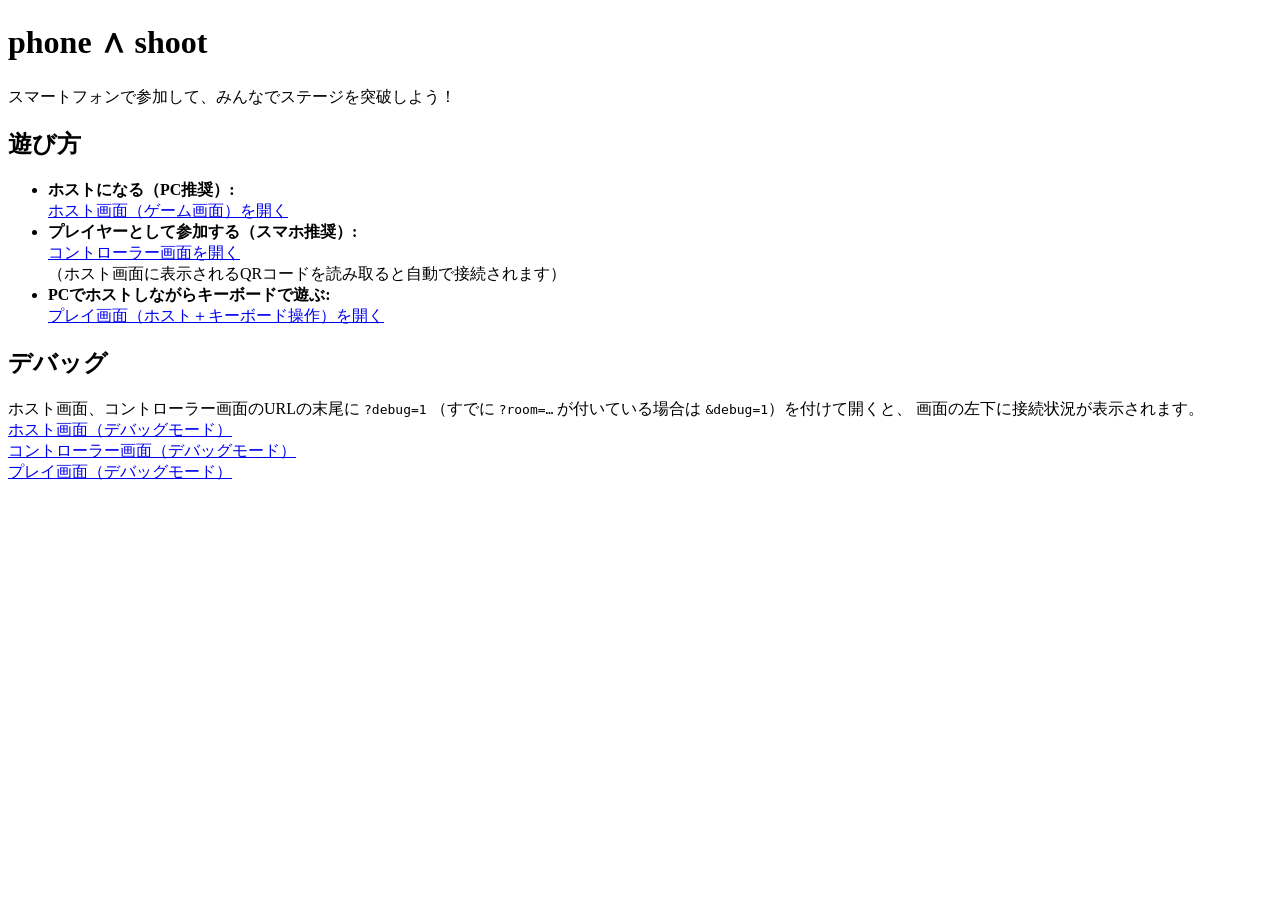
<file: index.html>
<!DOCTYPE html>
<html lang="ja">
<head>
    <meta charset="UTF-8">
    <meta name="viewport" content="width=device-width, initial-scale=1.0">
    <title>phone ∧ shoot - トップページ</title>
</head>
<body>
    <h1>phone ∧ shoot</h1>
    <p>スマートフォンで参加して、みんなでステージを突破しよう！</p>
    
    <h2>遊び方</h2>
    <ul>
        <li>
            <strong>ホストになる（PC推奨）:</strong><br>
            <a href="./host/">ホスト画面（ゲーム画面）を開く</a>
        </li>
        <li>
            <strong>プレイヤーとして参加する（スマホ推奨）:</strong><br>
            <a href="./client/">コントローラー画面を開く</a><br>
            （ホスト画面に表示されるQRコードを読み取ると自動で接続されます）
        </li>
        <li>
            <strong>PCでホストしながらキーボードで遊ぶ:</strong><br>
            <a href="./play/">プレイ画面（ホスト＋キーボード操作）を開く</a>
        </li>
    </ul>

    <h2>デバッグ</h2>
    <p>
        ホスト画面、コントローラー画面のURLの末尾に <code>?debug=1</code>
        （すでに <code>?room=…</code> が付いている場合は <code>&amp;debug=1</code>）を付けて開くと、
        画面の左下に接続状況が表示されます。
        <br>
        <a href="./host/?debug=1">ホスト画面（デバッグモード）</a><br>
        <a href="./client/?debug=1">コントローラー画面（デバッグモード）</a><br>
        <a href="./play/?debug=1">プレイ画面（デバッグモード）</a><br>
    </p>
</body>
</html>
</file>
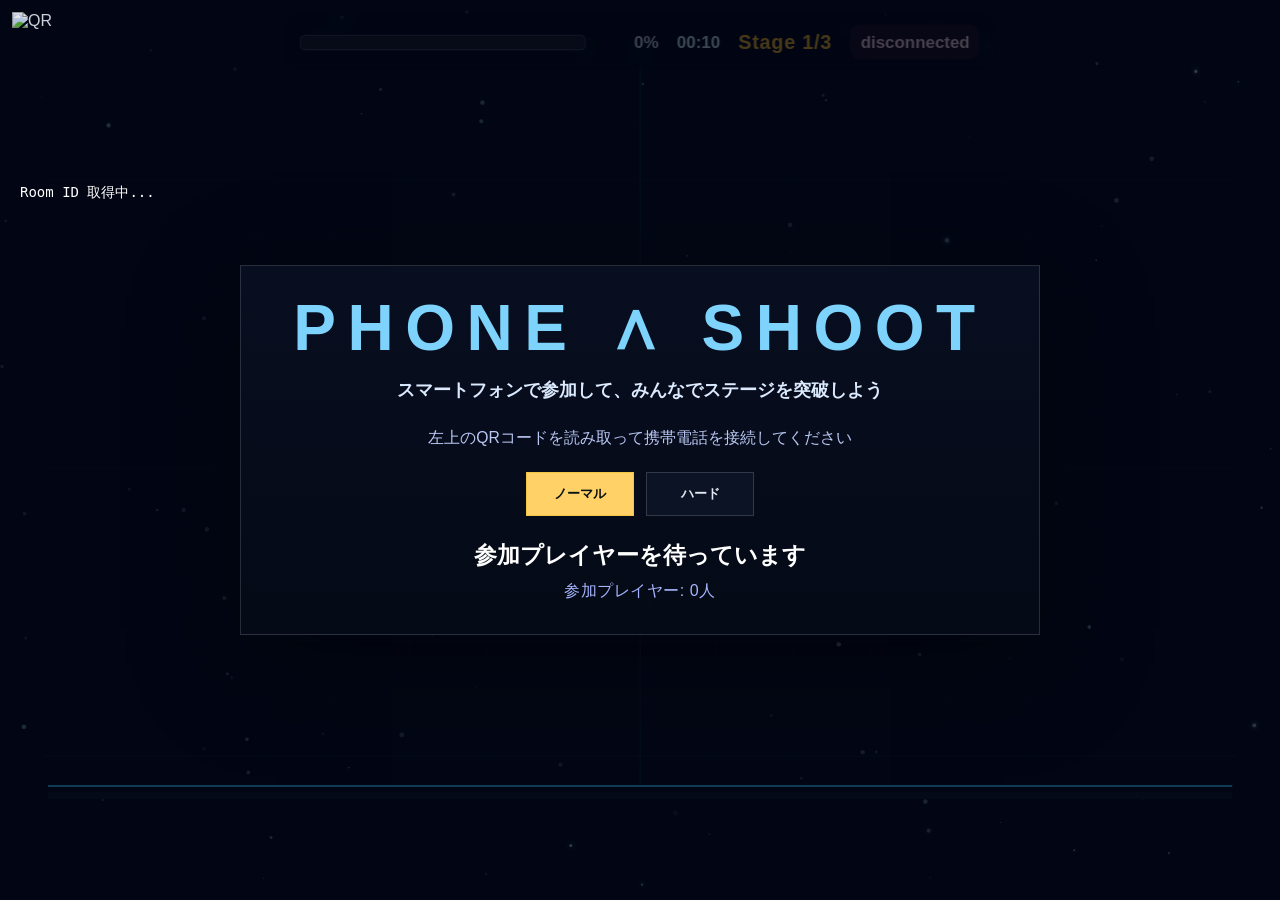
<file: host/index.html>
<!DOCTYPE html>
<html lang="ja">
    <head>
        <meta charset="UTF-8" />
        <meta name="viewport" content="width=device-width, initial-scale=1.0" />
        <title>Viewer of "phone ∧ shoot"</title>
        
        <link rel="icon" href="../favicon.ico" />
      <script type="module" crossorigin src="../assets/host-DwiJlJHi.js"></script>
      <link rel="modulepreload" crossorigin href="../assets/iceServers-D39nuUGd.js">
      <link rel="modulepreload" crossorigin href="../assets/NetworkAdapter-BUQDcdPK.js">
      <link rel="stylesheet" crossorigin href="../assets/host-CDVyMefz.css">
    </head>
    <body>
        <div class="frame">
            <div class="stage-wrapper">
                <canvas id="stage"></canvas>
                <div class="overlay-qr">
                    <img id="qr-overlay" alt="QR" />
                </div>
                <div id="room-id-display" style="position: absolute; left: 12px; top: 180px; color: white; padding: 4px 8px; font-size: 14px; border-radius: 4px; z-index: 50; user-select: all; font-family: monospace; white-space: nowrap;">Room ID 取得中...</div>

                <div class="overlay-top">
                    <div class="overlay-score">
                        <div class="gauge-track"><div id="overlay-score-fill" class="gauge-fill"></div></div>
                        <div id="overlay-score-text" class="gauge-label">0%</div>
                    </div>
                    <div id="overlay-time" class="overlay-time">00:00</div>
                    <div id="overlay-stage" class="overlay-stage">Stage 1/3</div>
                    <div id="overlay-status" class="overlay-status disconnected">disconnected</div>
                </div>

                <div class="overlay-stage-transition" id="overlay-stage-transition" aria-live="polite">
                    <div class="stage-transition-text" id="stage-transition-text">次のステージに進みます</div>
                </div>

                <div class="overlay-title show" id="title-overlay" aria-live="polite">
                    <div class="title-card">
                        <div class="title-hero">phone ∧ shoot</div>
                        <div class="title-subtitle">スマートフォンで参加して、みんなでステージを突破しよう</div>
                        <div class="title-instruction">左上のQRコードを読み取って携帯電話を接続してください</div>
                        <div class="title-difficulty" id="title-difficulty">
                            <button id="title-difficulty-normal" class="difficulty-button active" type="button">ノーマル</button>
                            <button id="title-difficulty-hard" class="difficulty-button" type="button">ハード</button>
                        </div>
                        <div class="title-countdown" id="title-countdown">参加プレイヤーを待っています</div>
                        <div class="title-players" id="title-players">参加プレイヤー: 0人</div>
                    </div>
                </div>
                <div class="overlay-notice" id="return-notice" aria-live="polite">
                    <div class="notice-card">
                        <div class="notice-title">タイトルに戻ります</div>
                        <div class="notice-text">プレイヤーがいなくなったため、まもなくタイトル画面へ戻ります</div>
                        <div class="notice-countdown"><span id="return-notice-seconds">10</span> 秒</div>
                    </div>
                </div>
                <div class="overlay-bottom" id="overlay-bottom"></div>
                <div class="overlay-clear" id="overlay-clear" aria-live="polite">
                    <div class="overlay-clear-card">
                        <div class="clear-title">STAGE CLEAR</div>
                        <div class="clear-subtitle">全員でクリア！</div>
                        <div class="clear-detail">
                            <span id="overlay-clear-score">0 / 100</span>
                            <span class="clear-divider">-</span>
                            <span id="overlay-clear-time">00:00</span>
                        </div>
                        <div class="clear-bonus" id="overlay-clear-bonus"></div>
                        <div class="clear-results" id="overlay-clear-results"></div>
                    </div>
                </div>
                <div class="overlay-clear" id="overlay-gameover" aria-live="polite" style="display:none;">
                    <div class="overlay-clear-card" style="border-color: rgba(239, 68, 68, 0.4); background: rgba(15, 23, 42, 0.95);">
                        <div class="clear-title" style="color: #ef4444; text-shadow: 0 0 20px rgba(239, 68, 68, 0.4);">TIME UP</div>
                        <div class="clear-subtitle">GAME OVER</div>
                        <div class="clear-results" id="overlay-gameover-results"></div>
                    </div>
                </div>
            </div>
        </div>
        <script src="../asset/scripts/sprites.js"></script>
    </body>
</html>
</file>
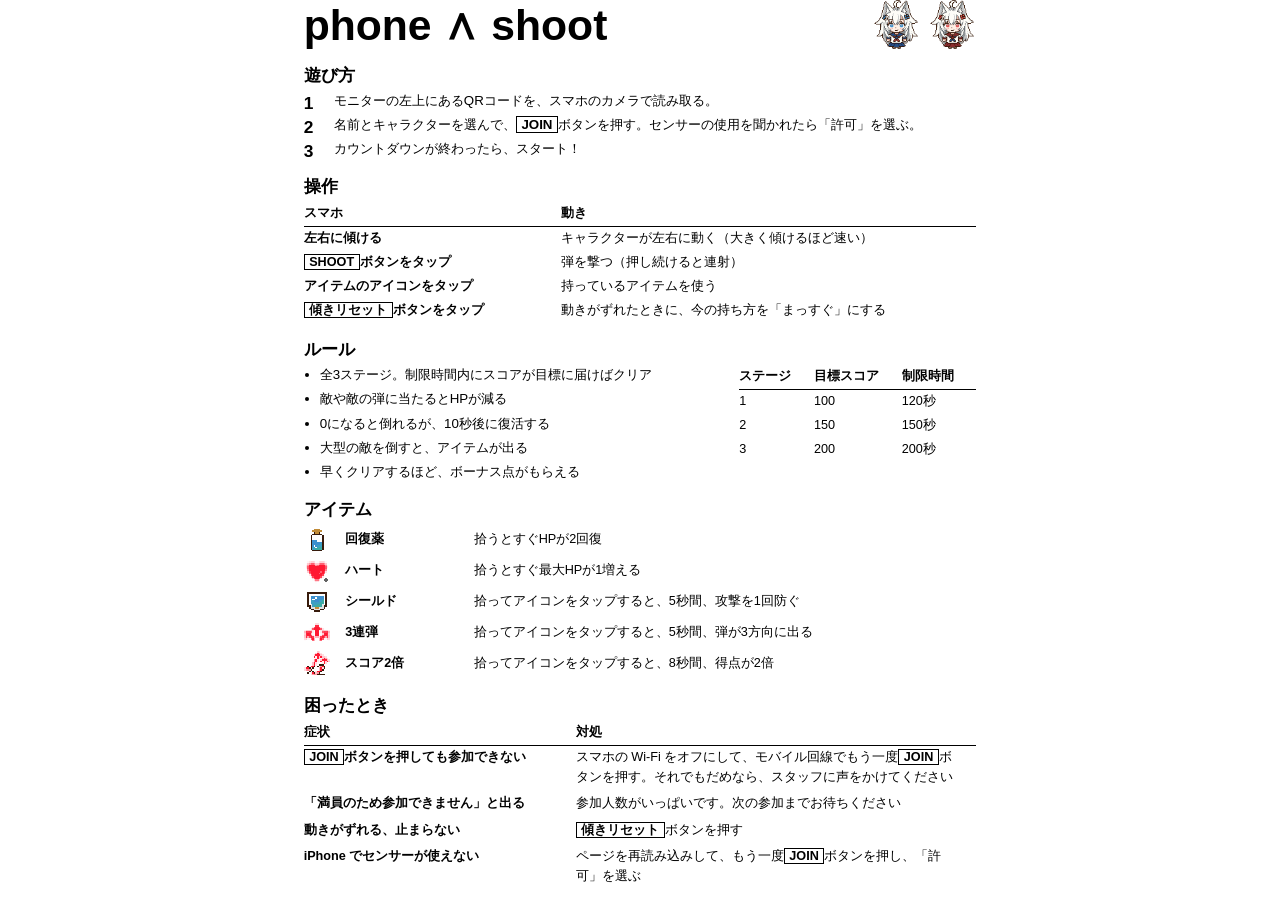
<file: guide.html>
<!DOCTYPE html>
<html lang="ja">
<head>
<meta charset="UTF-8">
<title>phone ∧ shoot</title>
<style>
  @page { size: A4 portrait; margin: 12mm 16mm; }

  html { background: #fff; }

  body {
    margin: 0 auto;
    width: 178mm;
    color: #000;
    font-family: "BIZ UDPGothic", "Hiragino Sans", "Yu Gothic UI", Meiryo, sans-serif;
    font-size: 10pt;
    line-height: 1.55;
  }

  /* 題名とキャラクター */
  .head { display: flex; align-items: flex-end; justify-content: space-between; margin-bottom: 4mm; }
  h1 { margin: 0; font-size: 32pt; line-height: 1.1; }
  h1 small { display: block; margin-bottom: 1mm; font-size: 12pt; font-weight: 400; }
  .guide-chars { display: flex; gap: 2mm; }
  .guide-chars img { width: 13mm; height: 13mm; display: block; }

  .lead { margin: 0 0 2mm; font-size: 11pt; }

  h2 { margin: 4mm 0 1mm; font-size: 13pt; line-height: 1.3; }

  /* 画面に出てくるボタン名 */
  .ui { padding: 0 1.2mm; border: 0.3mm solid #000; font-weight: 700; white-space: nowrap; }

  /* 手順 */
  ol { margin: 0; padding: 0; list-style: none; counter-reset: step; }
  ol li { position: relative; padding-left: 8mm; counter-increment: step; }
  ol li + li { margin-top: 1mm; }
  ol li::before {
    content: counter(step);
    position: absolute;
    left: 0;
    top: 0;
    font-size: 13pt;
    font-weight: 700;
    line-height: 1.45;
  }

  ul { margin: 0; padding-left: 1.2em; }
  li { text-wrap: pretty; }
  ul li + li { margin-top: 1mm; }

  table { border-collapse: collapse; font-size: 9.5pt; }
  th, td { padding: 0.6mm 6mm 0.6mm 0; text-align: left; vertical-align: middle; }
  th { font-weight: 700; border-bottom: 0.3mm solid #000; white-space: nowrap; }

  .ops { width: 100%; }
  .ops td:first-child { width: 62mm; font-weight: 700; }

  .rules { display: flex; gap: 10mm; align-items: flex-start; }
  .rules ul { flex: 1; }

  .items { width: 100%; }
  .items img { width: 7mm; height: 7mm; display: block; image-rendering: pixelated; }
  .items td.img { width: 9mm; padding-right: 2mm; }
  .items td.name { width: 28mm; font-weight: 700; white-space: nowrap; }

  .trouble { width: 100%; }
  .trouble td { padding-bottom: 1.2mm; vertical-align: top; }
  .trouble td:first-child { width: 66mm; font-weight: 700; }

  h2, table, ul, ol { break-inside: avoid; }
</style>
</head>
<body>
  <div class="head">
    <h1>phone ∧ shoot</h1>
    <div class="guide-chars">
      <img src="./asset/images/character-1.png" alt="">
      <img src="./asset/images/character-2.png" alt="">
    </div>
  </div>

  <h2>遊び方</h2>
  <ol>
    <li>モニターの左上にあるQRコードを、スマホのカメラで読み取る。</li>
    <li>名前とキャラクターを選んで、<span class="ui">JOIN</span>ボタンを押す。センサーの使用を聞かれたら「許可」を選ぶ。</li>
    <li>カウントダウンが終わったら、スタート！</li>
  </ol>

  <h2>操作</h2>
  <table class="ops">
    <tr><th>スマホ</th><th>動き</th></tr>
    <tr><td>左右に傾ける</td><td>キャラクターが左右に動く（大きく傾けるほど速い）</td></tr>
    <tr><td><span class="ui">SHOOT</span>ボタンをタップ</td><td>弾を撃つ（押し続けると連射）</td></tr>
    <tr><td>アイテムのアイコンをタップ</td><td>持っているアイテムを使う</td></tr>
    <tr><td><span class="ui">傾きリセット</span>ボタンをタップ</td><td>動きがずれたときに、今の持ち方を「まっすぐ」にする</td></tr>
  </table>

  <h2>ルール</h2>
  <div class="rules">
    <ul>
      <li>全3ステージ。制限時間内にスコアが目標に届けばクリア</li>
      <li>敵や敵の弾に当たるとHPが減る</li>
      <li>0になると倒れるが、10秒後に復活する</li>
      <li>大型の敵を倒すと、アイテムが出る</li>
      <li>早くクリアするほど、ボーナス点がもらえる</li>
    </ul>
    <table>
      <tr><th>ステージ</th><th>目標スコア</th><th>制限時間</th></tr>
      <tr><td>1</td><td>100</td><td>120秒</td></tr>
      <tr><td>2</td><td>150</td><td>150秒</td></tr>
      <tr><td>3</td><td>200</td><td>200秒</td></tr>
    </table>
  </div>

  <h2>アイテム</h2>
  <table class="items">
    <!-- <tr><th colspan="2">アイテム</th><th>効果</th><th>備考</th></tr> -->
    <tr><td class="img"><img src="./asset/images/health_potion.png" alt=""></td><td class="name">回復薬</td><td>拾うとすぐHPが2回復</td></tr>
    <tr><td class="img"><img src="./asset/images/heart_increase.png" alt=""></td><td class="name">ハート</td><td>拾うとすぐ最大HPが1増える</td></tr>
    <tr><td class="img"><img src="./asset/images/shield.png" alt=""></td><td class="name">シールド</td><td>拾ってアイコンをタップすると、5秒間、攻撃を1回防ぐ</td></tr>
    <tr><td class="img"><img src="./asset/images/triple_shot.png" alt=""></td><td class="name">3連弾</td><td>拾ってアイコンをタップすると、5秒間、弾が3方向に出る</td></tr>
    <tr><td class="img"><img src="./asset/images/score_up.png" alt=""></td><td class="name">スコア2倍</td><td>拾ってアイコンをタップすると、8秒間、得点が2倍</td></tr>
  </table>

  <h2>困ったとき</h2>
  <table class="trouble">
    <tr><th>症状</th><th>対処</th></tr>
    <tr><td><span class="ui">JOIN</span>ボタンを押しても参加できない</td><td>スマホの Wi-Fi をオフにして、モバイル回線でもう一度<span class="ui">JOIN</span>ボタンを押す。それでもだめなら、スタッフに声をかけてください</td></tr>
    <tr><td>「満員のため参加できません」と出る</td><td>参加人数がいっぱいです。次の参加までお待ちください</td></tr>
    <tr><td>動きがずれる、止まらない</td><td><span class="ui">傾きリセット</span>ボタンを押す</td></tr>
    <tr><td>iPhone でセンサーが使えない</td><td>ページを再読み込みして、もう一度<span class="ui">JOIN</span>ボタンを押し、「許可」を選ぶ</td></tr>
  </table>
</body>
</html>
</file>
<file: assets/host-CDVyMefz.css>
:root{color-scheme:light;font-family:Segoe UI,ヒラギノ角ゴ ProN,Hiragino Kaku Gothic ProN,Meiryo,sans-serif;background:#e7eef8}*{box-sizing:border-box}body{margin:0;min-height:100vh;display:flex;flex-direction:column;background:radial-gradient(circle at top left,rgba(56,189,248,.15),transparent 18%),radial-gradient(circle at bottom right,rgba(16,185,129,.1),transparent 20%),linear-gradient(180deg,#020613,#08112c 35%,#061027);color:#e2e8f0;overflow:hidden}.game-summary{display:grid;gap:12px;padding:16px;background:#0f172a0f;border-radius:18px;border:1px solid rgba(255,255,255,.12)}.score-row,.game-meta{display:flex;justify-content:space-between;align-items:center;font-size:.95rem;color:#e2e8f0}.score-gauge{display:grid;gap:6px}.gauge-track{width:100%;height:14px;border-radius:4px;background:#ffffff14;overflow:hidden;border:1px solid rgba(255,255,255,.14)}.gauge-fill{height:100%;width:0%;background:linear-gradient(90deg,#38bdf8,#8b5cf6);border-radius:4px;transition:width .24s ease}.gauge-label{font-size:.82rem;color:#cbd5e1;text-align:right}.player-summary{display:grid;gap:10px}.player-card{display:grid;grid-template-columns:auto 1fr;gap:10px;align-items:center;padding:12px 14px;border-radius:14px;background:#0f172a24;border:1px solid rgba(255,255,255,.08);color:#e2e8f0;font-size:.92rem}.player-icon{width:30px;height:30px;border-radius:50%;display:grid;place-items:center;font-weight:700;color:#040916;background:linear-gradient(135deg,#38bdf8,#8b5cf6);border:2px solid rgba(255,255,255,.16)}.player-info{display:grid;gap:4px}.player-bar{width:100%;height:10px;border-radius:999px;background:#ffffff14;overflow:hidden;border:1px solid rgba(255,255,255,.14)}.player-bar-fill{height:100%;border-radius:999px;background:linear-gradient(90deg,#34d399,#10b981)}.frame{flex:1;display:grid}.stage-wrapper{position:relative;width:100%;min-height:420px;overflow:hidden;background-image:radial-gradient(circle at 20% 20%,rgba(56,189,248,.12),transparent 30%),radial-gradient(circle at 85% 15%,rgba(16,185,129,.1),transparent 16%),linear-gradient(180deg,#08122d,#040716 72%,#01050f)}canvas{z-index:0}.overlay-qr{position:absolute;left:12px;top:12px;width:160px;height:160px;opacity:.9;overflow:hidden;pointer-events:none;z-index:50;display:grid;place-items:center}.overlay-qr img{width:100%;height:100%;object-fit:cover;display:block}.overlay-top{position:absolute;top:14px;left:50%;transform:translate(-50%);transform-origin:top center;z-index:40;display:flex;gap:14px;align-items:center;padding:8px 12px;border-radius:12px;background:#0206145c;backdrop-filter:blur(6px);color:#e6f6ff;font-weight:700}.overlay-player-count{font-size:14px;letter-spacing:.04em}.overlay-score{display:flex;gap:8px;align-items:center}.overlay-score .gauge-track{width:220px;height:12px}.overlay-score .gauge-label{width:48px;text-align:right}.overlay-time{font-size:13px;color:#cfeffd}.overlay-status{font-size:13px;padding:6px 8px;border-radius:8px}.overlay-status.connected{background:#22c55e1f;color:#86efac}.overlay-status.disconnected{background:#f43f5e14;color:#ffd6de}.overlay-stage{color:#fbbf24;font-size:.95rem;font-weight:700;letter-spacing:.04em;white-space:nowrap}.overlay-stage-transition{position:absolute;inset:0;z-index:55;display:flex;align-items:center;justify-content:center;pointer-events:none;visibility:hidden}.overlay-stage-transition:before{content:"";position:absolute;inset:0;background:#000;opacity:.5;z-index:-1;pointer-events:none}.overlay-stage-transition.show{visibility:visible;animation:stageTransitionBg 3s forwards}.overlay-stage-transition.show:before{animation:stageFlash 1s forwards}.overlay-stage-transition.show .stage-transition-text{animation:stageTransitionTextAnim 3s forwards}.stage-transition-text{-webkit-text-stroke:2px #2f2ff64a;text-shadow:0 0 10px #2f2fff}@keyframes stageTransitionBg{0%{opacity:0;backdrop-filter:blur(2px)}10%{opacity:1;backdrop-filter:blur(1px)}85%{opacity:1;backdrop-filter:blur(0px)}to{opacity:0;backdrop-filter:blur(0px)}}@keyframes stageFlash{0%{opacity:0}5%{opacity:.8}15%{opacity:0}to{opacity:0}}@keyframes stageTransitionTextAnim{0%{opacity:0;transform:scale(.6);letter-spacing:-.1em;filter:blur(8px)}15%{opacity:1;transform:scale(1);letter-spacing:.05em;filter:blur(0px)}85%{opacity:1;transform:scale(1.05);letter-spacing:.08em;filter:blur(0px)}to{opacity:0;transform:scale(1.3);letter-spacing:.15em;filter:blur(12px)}}.stage-transition-text{color:#fff;font-size:clamp(2rem,5vw,4rem);font-weight:900;text-shadow:0 0 26px rgba(125,211,252,.6);text-align:center}.overlay-bottom{position:absolute;bottom:5px;left:50%;transform:translate(-50%);transform-origin:bottom center;z-index:42;display:flex;gap:10px;align-items:flex-end;justify-content:center;padding:6px;pointer-events:none;width:calc(100% - 48px)}.overlay-title{position:absolute;inset:0;z-index:45;display:flex;align-items:center;justify-content:center;padding:28px;background:#020614b8;text-align:center;opacity:0;visibility:hidden;transition:opacity .8s ease,visibility .8s ease}.overlay-title.show{opacity:1;visibility:visible}.overlay-notice{position:absolute;inset:0;z-index:48;display:none;align-items:center;justify-content:center;padding:28px;background:#020614b8;text-align:center}.overlay-notice.show{display:flex}.notice-card{width:min(620px,100%);padding:30px 28px;border:1px solid rgba(255,255,255,.14);background:linear-gradient(180deg,#080f20f5,#050a16f5);box-shadow:0 28px 100px #0006}.notice-title{font-size:clamp(1.8rem,4vw,3.2rem);line-height:1;font-weight:900;letter-spacing:.12em;color:#f8fafc;text-transform:uppercase}.notice-text{margin-top:16px;color:#dbeafe;font-size:1.05rem;font-weight:700;line-height:1.6}.notice-countdown{margin-top:18px;color:#7dd3fc;font-size:1.4rem;font-weight:900;letter-spacing:.08em}.title-card{width:min(800px,100%);padding:32px 30px;border:1px solid rgba(255,255,255,.14);background:linear-gradient(180deg,#080f20f5,#050a16f5);box-shadow:0 28px 100px #0006;transform:scale(.95) translateY(10px);transition:transform .8s cubic-bezier(.2,.8,.2,1)}.overlay-title.show .title-card{transform:scale(1) translateY(0)}.title-hero{font-size:clamp(2.4rem,5vw,4rem);line-height:.95;font-weight:900;letter-spacing:.18em;text-transform:uppercase;color:#7dd3fc}.title-subtitle{margin-top:18px;color:#dbeafe;font-size:1.1rem;font-weight:700;line-height:1.5}.title-instruction{margin-top:22px;color:#b9c7f3;font-size:.98rem;line-height:1.6}.title-difficulty{margin-top:22px;display:flex;justify-content:center;gap:12px;flex-wrap:wrap}.difficulty-button{min-width:108px;padding:12px 18px;border:1px solid rgba(255,255,255,.16);background:#0f172aa6;color:#e2e8f0;font-weight:700;cursor:pointer;transition:transform .12s ease,background-color .12s ease,border-color .12s ease}.difficulty-button:hover{border-color:#f4c542}.difficulty-button.active{background:#ffd166;border-color:#f4c542;color:#071013}.title-countdown{margin-top:24px;color:#fff;font-size:1.45rem;font-weight:800}.title-players{margin-top:10px;color:#a5b4fc;font-size:1rem;letter-spacing:.03em}.overlay-clear{position:absolute;inset:0;z-index:50;display:none;align-items:center;justify-content:center;padding:24px;background:#020614b8}.overlay-clear-card{width:min(560px,100%);padding:28px 30px;border:1px solid rgba(255,255,255,.14);background:linear-gradient(180deg,#0f172af5,#0a0f19f2);box-shadow:0 24px 80px #0000004d;text-align:center}.clear-title{margin:0;font-size:clamp(2rem,4vw,4rem);font-weight:900;letter-spacing:.22em;color:#7dd3fc;text-transform:uppercase}.clear-subtitle{margin:12px 0 0;color:#dbeafe;font-size:1.1rem;font-weight:700}.clear-detail{margin-top:18px;display:flex;justify-content:center;align-items:center;gap:10px;color:#c7d2fe;font-size:1rem}.clear-divider{color:#fff6}.overlay-clear.show{display:flex}.clear-bonus{margin-top:10px;color:#fbbf24;font-size:1.05rem;font-weight:800;letter-spacing:.06em}.clear-results{margin-top:18px;display:flex;flex-direction:column;gap:6px}.clear-results:empty{display:none}.result-row{display:grid;grid-template-columns:3.2em 36px 1fr auto;align-items:center;gap:10px;padding:6px 12px;border:1px solid rgba(255,255,255,.1);background:#ffffff0a;color:#eaf6ff;text-align:left}.result-row.first{border-color:#fbbf248c;background:#fbbf241a}.result-rank{font-weight:800;color:#fbbf24}.result-icon{width:32px;height:32px;border-radius:50%;border:2px solid #1e293b;background-size:180%;background-position:center 20%;background-repeat:no-repeat;image-rendering:pixelated}.result-name{font-weight:700;overflow:hidden;text-overflow:ellipsis;white-space:nowrap}.result-score{font-weight:800;font-variant-numeric:tabular-nums}.player-card-bottom{pointer-events:auto;min-width:120px;max-width:220px;height:64px;padding:8px 10px;border-radius:4px;background:linear-gradient(180deg,#0a0a3280,#3232ff14);border:1px solid rgba(25,25,50);color:#eaf6ff;display:flex;gap:8px;align-items:center;justify-content:space-between;font-size:13px}canvas{position:absolute;top:0;left:0;width:100%;height:100%;display:block}@media (min-width: 1200px) and (min-height: 800px){.overlay-top,.overlay-bottom{transform:translate(-50%) scale(1.3)}}@media (min-width: 1600px) and (min-height: 900px){.overlay-top,.overlay-bottom{transform:translate(-50%) scale(1.6)}}@media (min-width: 2000px) and (min-height: 1080px){.overlay-top,.overlay-bottom{transform:translate(-50%) scale(2)}}
</file>
